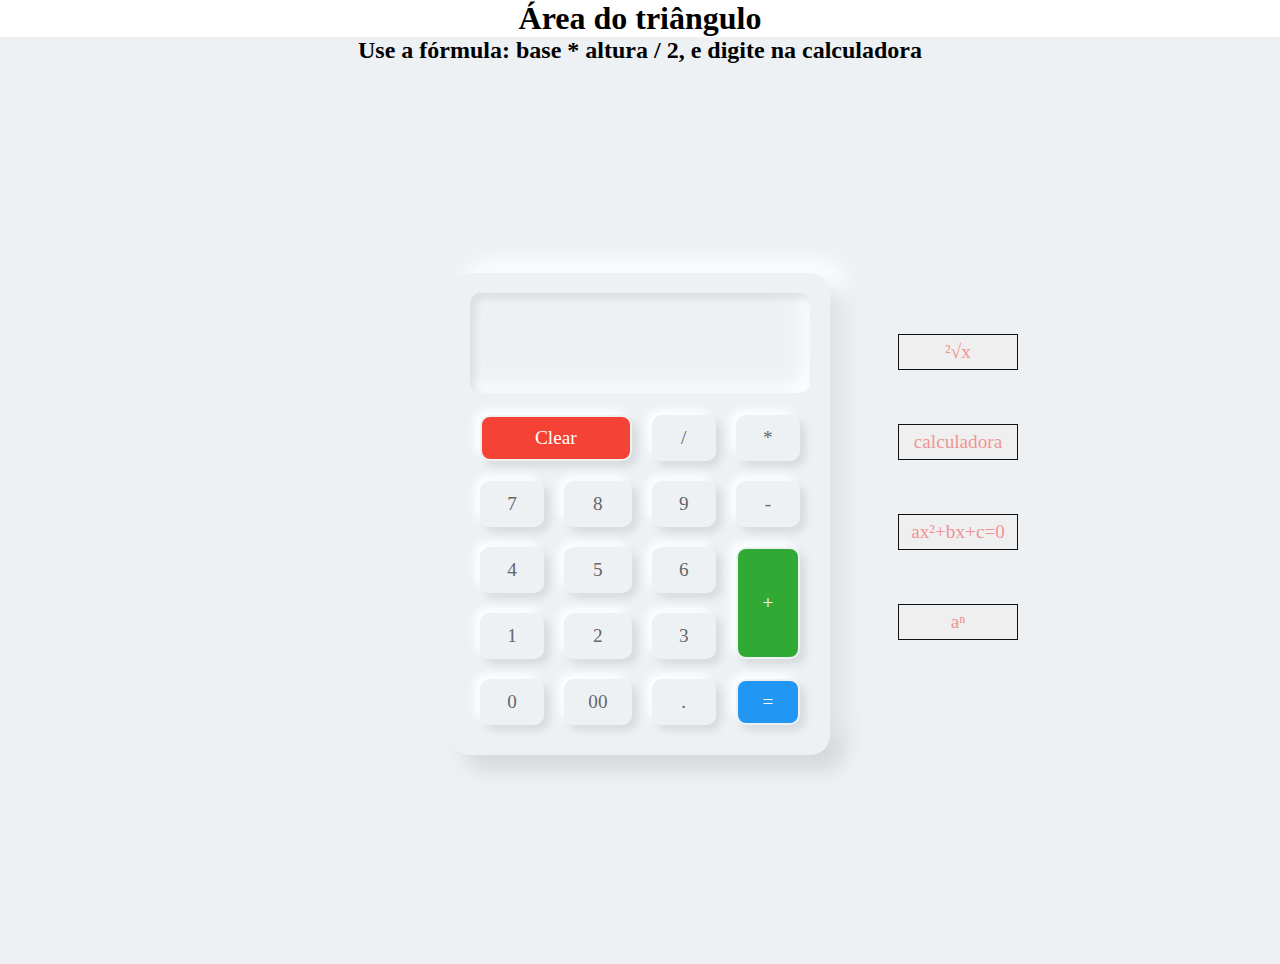
<file: area.html>
<!DOCTYPE html>
<html lang="pt-br">
<head>
    <link href="css/style.css" rel="stylesheet" type="text/css">
    <meta charset="UTF-8">
    <meta http-equiv="X-UA-Compatible" content="IE=edge">
    <meta name="viewport" content="width=device-width, initial-scale=1.0">
    <link rel="preconnect" href="https://fonts.googleapis.com">
    <link rel="preconnect" href="https://fonts.gstatic.com" crossorigin>
    <link href="https://fonts.googleapis.com/css2?family=Roboto:wght@400;500;700&display=swap" rel="stylesheet">
    <title>calculadora</title>
</head>
<body>
    <center>
    <h1>Área do triângulo</h1>
    </center>

    <center class="body">
        <h2> Use a fórmula: base * altura / 2, e digite na calculadora</h2>
    </center>

<div class="cal">
    <a href="./potencia.html"><button class="potencia">aⁿ</button></a>
    <a href="./raiz.html"><button class="raiz">²√x</button></a>
    <a href="./bhaskara.html"><button class="bhaskara">ax²+bx+c=0</button></a>
    <a href="./index.html"><button class="quatro3">calculadora</button></a>

    <div class="calculadora">
        <div class="buttons">
            <h2 id="value"></h2>
            <span id="clear">Clear</span>
            <span>/</span>
            <span>*</span>
            <span>7</span>
            <span>8</span>
            <span>9</span>
            <span>-</span>
            <span>4</span>
            <span>5</span>
            <span>6</span>
            <span id="plus">+</span>
            <span>1</span>
            <span>2</span>
            <span>3</span>
            <span>0</span>
            <span>00</span>
            <span>.</span>
            <span id="equal">=</span>
        </div>
    </div>
</div>
    <script src="js/calculo.js" type="text/javascript"></script>
</body>
</html>
</file>
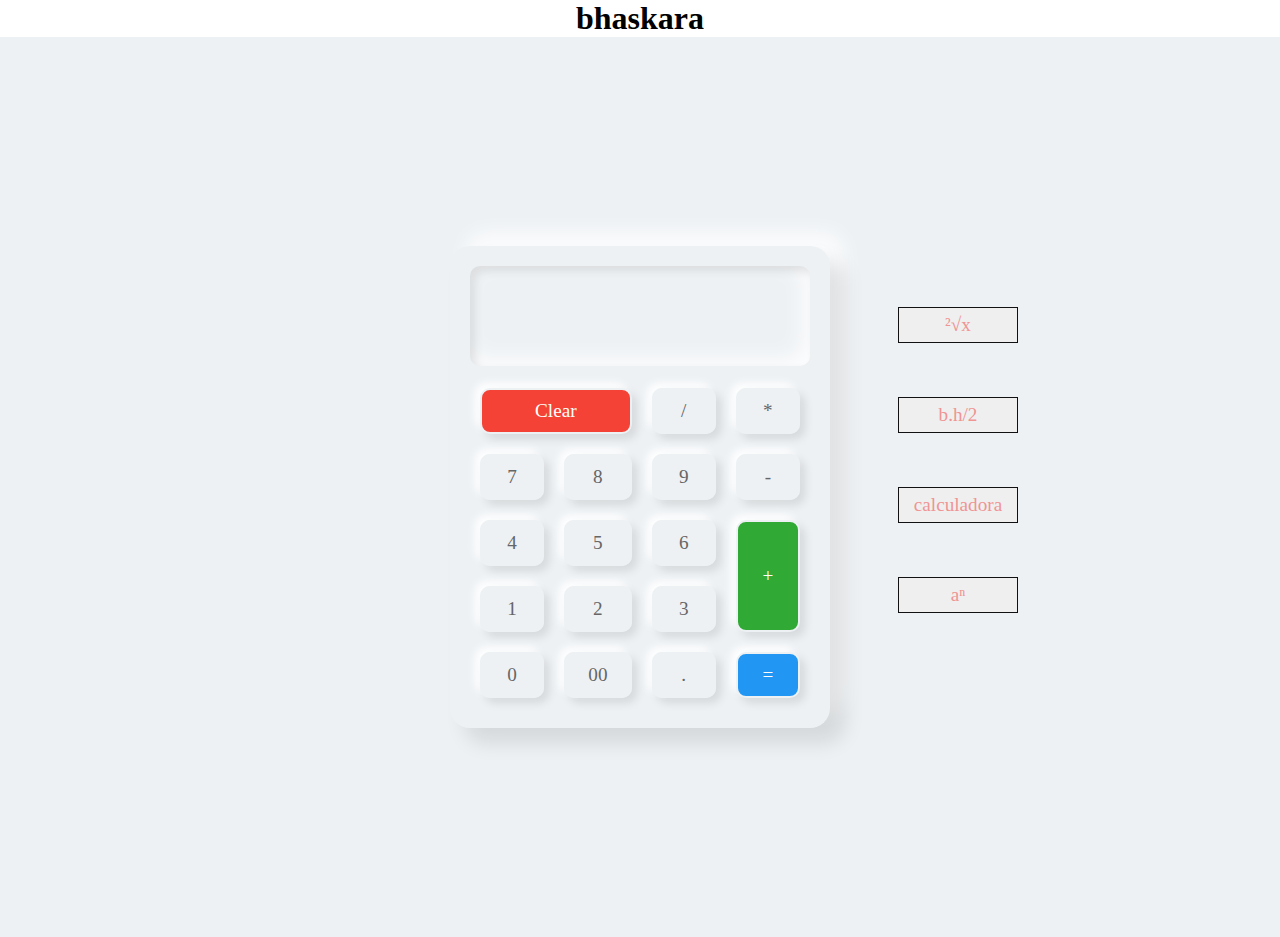
<file: bhaskara.html>
<!DOCTYPE html>
<html lang="pt-br">
<head>
    <link href="css/style.css" rel="stylesheet" type="text/css">
    <meta charset="UTF-8">
    <meta http-equiv="X-UA-Compatible" content="IE=edge">
    <meta name="viewport" content="width=device-width, initial-scale=1.0">
    <link rel="preconnect" href="https://fonts.googleapis.com">
    <link rel="preconnect" href="https://fonts.gstatic.com" crossorigin>
    <link href="https://fonts.googleapis.com/css2?family=Roboto:wght@400;500;700&display=swap" rel="stylesheet">
    <title>calculadora</title>
</head>
<body>
    <center>
    <h1 class="text1">bhaskara</h1>
</center>

<div class="cal">
    <a href="./potencia.html"><button class="potencia">aⁿ</button></a>
    <a href="./raiz.html"><button class="raiz">²√x</button></a>
    <a href="./area.html"><button class="area">b.h/2</button></a>
    <a href="./index.html"><button class="quatro4">calculadora</button></a>

    <div class="calculadora">
        <div class="buttons">
            <h2 id="value"></h2>
            <span id="clear">Clear</span>
            <span>/</span>
            <span>*</span>
            <span>7</span>
            <span>8</span>
            <span>9</span>
            <span>-</span>
            <span>4</span>
            <span>5</span>
            <span>6</span>
            <span id="plus">+</span>
            <span>1</span>
            <span>2</span>
            <span>3</span>
            <span>0</span>
            <span>00</span>
            <span>.</span>
            <span id="equal">=</span>
        </div>
    </div>
</div>
    <script src="js/calculo.js" type="text/javascript"></script>
</body>
</html>
</file>
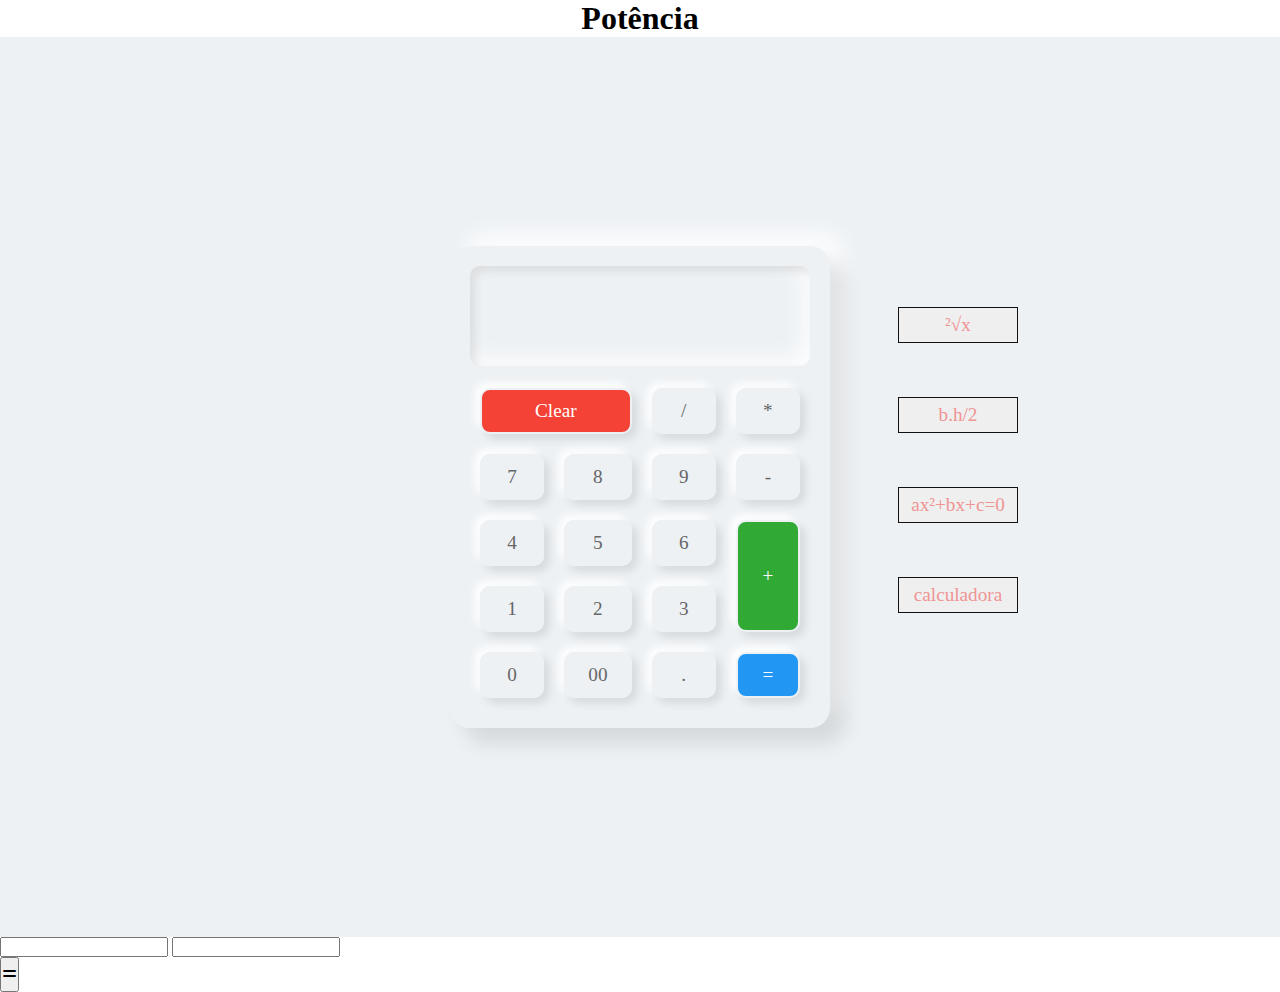
<file: potencia.html>
<!DOCTYPE html>
<html lang="pt-br">
<head>
    <link href="css/style.css" rel="stylesheet" type="text/css">
    <meta charset="UTF-8">
    <meta http-equiv="X-UA-Compatible" content="IE=edge">
    <meta name="viewport" content="width=device-width, initial-scale=1.0">
    <link rel="preconnect" href="https://fonts.googleapis.com">
    <link rel="preconnect" href="https://fonts.gstatic.com" crossorigin>
    <link href="https://fonts.googleapis.com/css2?family=Roboto:wght@400;500;700&display=swap" rel="stylesheet">
    <title>calculadora</title>
</head>
<body>
    <center>
    <h1 class="text1">Potência</h1>
</center>

<div class="cal">
    <a href="./raiz.html"><button class="raiz">²√x</button></a>
    <a href="./area.html"><button class="area">b.h/2</button></a>
    <a href="./bhaskara.html"><button class="bhaskara">ax²+bx+c=0</button></a>
    <a href="./index.html"><button class="quatro2">calculadora</button></a>

    <div class="calculadora">
        <div class="buttons">
            <h2 id="value"></h2>
            <span id="clear">Clear</span>
            <span>/</span>
            <span>*</span>
            <span>7</span>
            <span>8</span>
            <span>9</span>
            <span>-</span>
            <span>4</span>
            <span>5</span>
            <span>6</span>
            <span id="plus">+</span>
            <span>1</span>
            <span>2</span>
            <span>3</span>
            <span>0</span>
            <span>00</span>
            <span>.</span>
            <span id="equal">=</span>
        </div>
    </div>
</div>

<input type="text" id="base">
    <input type="text" id="expoente">
    <div class="equals-div">
    <button class="equals-button-power" onclick="power()"><h1 class="equals-sign">=</h1></button>
    <div class="resultPower"><p id="result" class="result-ppage-text"></p></div>
    </div>
    
    <script src="js/calculo.js" type="text/javascript"></script>
</body>
</html>
</file>
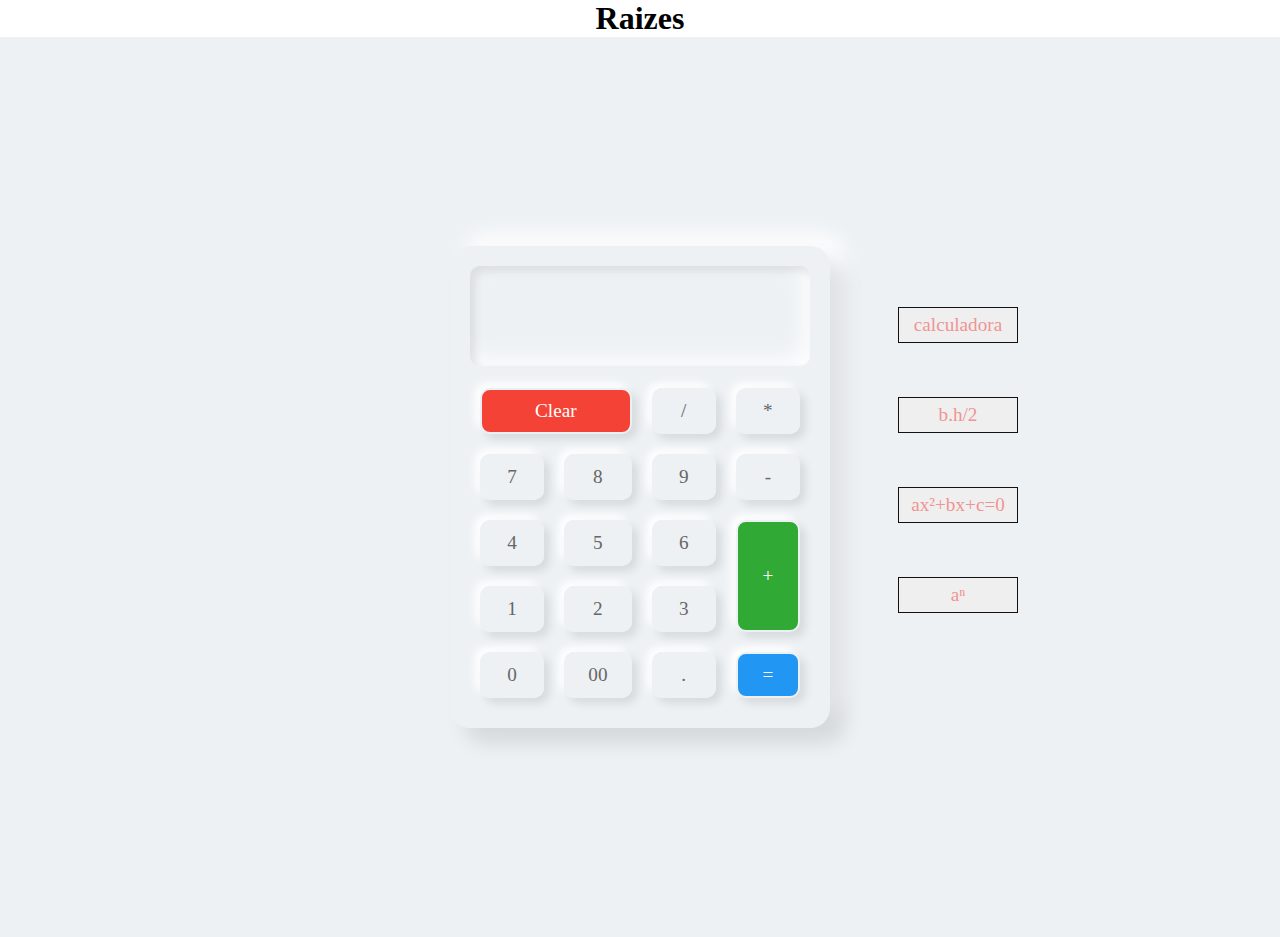
<file: raiz.html>
<!DOCTYPE html>
<html lang="pt-br">
<head>
    <link href="css/style.css" rel="stylesheet" type="text/css">
    <meta charset="UTF-8">
    <meta http-equiv="X-UA-Compatible" content="IE=edge">
    <meta name="viewport" content="width=device-width, initial-scale=1.0">
    <link rel="preconnect" href="https://fonts.googleapis.com">
    <link rel="preconnect" href="https://fonts.gstatic.com" crossorigin>
    <link href="https://fonts.googleapis.com/css2?family=Roboto:wght@400;500;700&display=swap" rel="stylesheet">
    <title>calculadora</title>
</head>
<body>
    <center>
    <h1 class="text1">Raizes</h1>
</center>

<div class="cal">
    <a href="./potencia.html"><button class="potencia">aⁿ</button></a>
    <a href="./index.html"><button class="quatro">calculadora</button></a>
    <a href="./area.html"><button class="area">b.h/2</button></a>
    <a href="./bhaskara.html"><button class="bhaskara">ax²+bx+c=0</button></a>

    <div class="calculadora">
        <div class="buttons">
            <h2 id="value"></h2>
            <span id="clear">Clear</span>
            <span>/</span>
            <span>*</span>
            <span>7</span>
            <span>8</span>
            <span>9</span>
            <span>-</span>
            <span>4</span>
            <span>5</span>
            <span>6</span>
            <span id="plus">+</span>
            <span>1</span>
            <span>2</span>
            <span>3</span>
            <span>0</span>
            <span>00</span>
            <span>.</span>
            <span id="equal">=</span>
        </div>
    </div>
</div>
    <script src="js/calculo.js" type="text/javascript"></script>
</body>
</html>
</file>
<file: css/style.css>
*{
    margin: 0;
    padding: 0;
    box-sizing: border-box;
    font-family: consolas;
}
.body{
    background: #edf1f4;
}

.cal{
    display: flex;
    justify-content: center;
    align-items: center;
    min-height: 100vh;
    background: #edf1f4;
}
.calculadora{
    position: relative;
    width: 380px;
    padding: 20px;
    border-radius: 20px;
    box-shadow: 15px 15px 20px rgba(0,0,0,0.1), 15px -15px 20px #fffb;
}

.calculadora .buttons{
    position: relative;
    display: grid;
}

.calculadora .buttons #value{
    position: relative;
    grid-column: span 4;
    user-select: none;
    overflow: none;
    width: 100%;
    text-align: end;
    color: #458daa;
    height: 100px;
    line-height: 100px;
    box-shadow: inset 5px 5px 10px rgba(0,0,0,0.1), inset -5px -5px 26px #fff;
    border-radius: 10px;
    margin-bottom: 12px;
    padding: 0 20px;
    font-size: 2em;
    font-weight: 500
}

.calculadora .buttons span{
    position: relative;
    padding:  10px;
    box-shadow:  5px 5px 10px rgba(0,0,0,0.1), -5px -5px 20px #fff;
    margin: 10px;
    cursor: pointer;
    user-select: none;
    min-width: 40px;
    display: flex;
    justify-content: center;
    align-items: center;
    font-size: 1.2em;
    color: #666;
    border: 2px solid #edf1f4;
    box-shadow:  5px 5px 10px rgba(0,0,0,0.1), -5px -5px 10px #fff;
    border-radius: 10px;
}
.calculadora .buttons span:active{
    box-shadow: inset 5px 5px 10px rgba(0,0,0,0.1), -5px -5px 10px #fff;
}

.calculadora .buttons span#clear{
    grid-column: span 2;
    background-color: #f44336;
    color: #fff;
    border: 2px solid #edf1f4;
}

.calculadora .buttons span#plus{
    grid-row: span 2;
    background-color: #31a935;
    color: #fff;
    border: 2px solid #edf1f4;
}
.calculadora .buttons span#equal{
    grid-row: span 2;
    background-color: #2196f3;
    color: #fff;
    border: 2px solid #edf1f4;
}

.calculadora .buttons span#clear:active, .calculadora .buttons span#plus:active, .calculadora .buttons span#equal:active{
    box-shadow: 5px 5px 10px rgba(0,0,0,0.1), -5px -5px 10px #fff, inset 5px 5px 10px rgba(0,0,0,0.1);
}

.raiz {
    cursor: pointer;
    outline: none;
    font-size: 1.2rem;
    min-height: 36px;
    min-width: 120px;
    color: #f09494;
    border: 1px solid #111;
    position: absolute;
    margin-left: 35vw;
    margin-top: -20vh;
}

.potencia {   
    cursor: pointer;
    outline: none;
    font-size: 1.2rem;
    min-height: 36px;
    min-width: 120px;
    color: #f09494;
    border: 1px solid #111;
    position: absolute;
    margin-left: 35vw;
    margin-top: 10vh;
}

.bhaskara {
    cursor: pointer;
    outline: none;
    font-size: 1.2rem;
    min-height: 36px;
    min-width: 120px;
    color: #f09494;
    border: 1px solid #111;
    position: absolute;
    margin-left: 35vw;
    margin-top: 0vh;
}

.area { 
    cursor: pointer;
    outline: none;
    font-size: 1.2rem;
    min-height: 36px;
    min-width: 120px;
    color: #f09494;
    border: 1px solid #111;
    position: absolute;
    margin-left:35vw;
    margin-top: -10vh;
}

.quatro {
    cursor: pointer;
    outline: none;
    font-size: 1.2rem;
    min-height: 36px;
    min-width: 120px;
    color: #f09494;
    border: 1px solid #111;
    position: absolute;
    margin-left: 35vw;
    margin-top: -20vh;
}
.quatro2 {
    cursor: pointer;
    outline: none;
    font-size: 1.2rem;
    min-height: 36px;
    min-width: 120px;
    color: #f09494;
    border: 1px solid #111;
    position: absolute;
    margin-left: 35vw;
    margin-top: 10vh;
}
.quatro3 {
    cursor: pointer;
    outline: none;
    font-size: 1.2rem;
    min-height: 36px;
    min-width: 120px;
    color: #f09494;
    border: 1px solid #111;
    position: absolute;
    margin-left: 35vw;
    margin-top: -10vh;
}

.quatro4 {
    cursor: pointer;
    outline: none;
    font-size: 1.2rem;
    min-height: 36px;
    min-width: 120px;
    color: #f09494;
    border: 1px solid #111;
    position: absolute;
    margin-left: 35vw;
    margin-top: 0vh;
}
</file>
